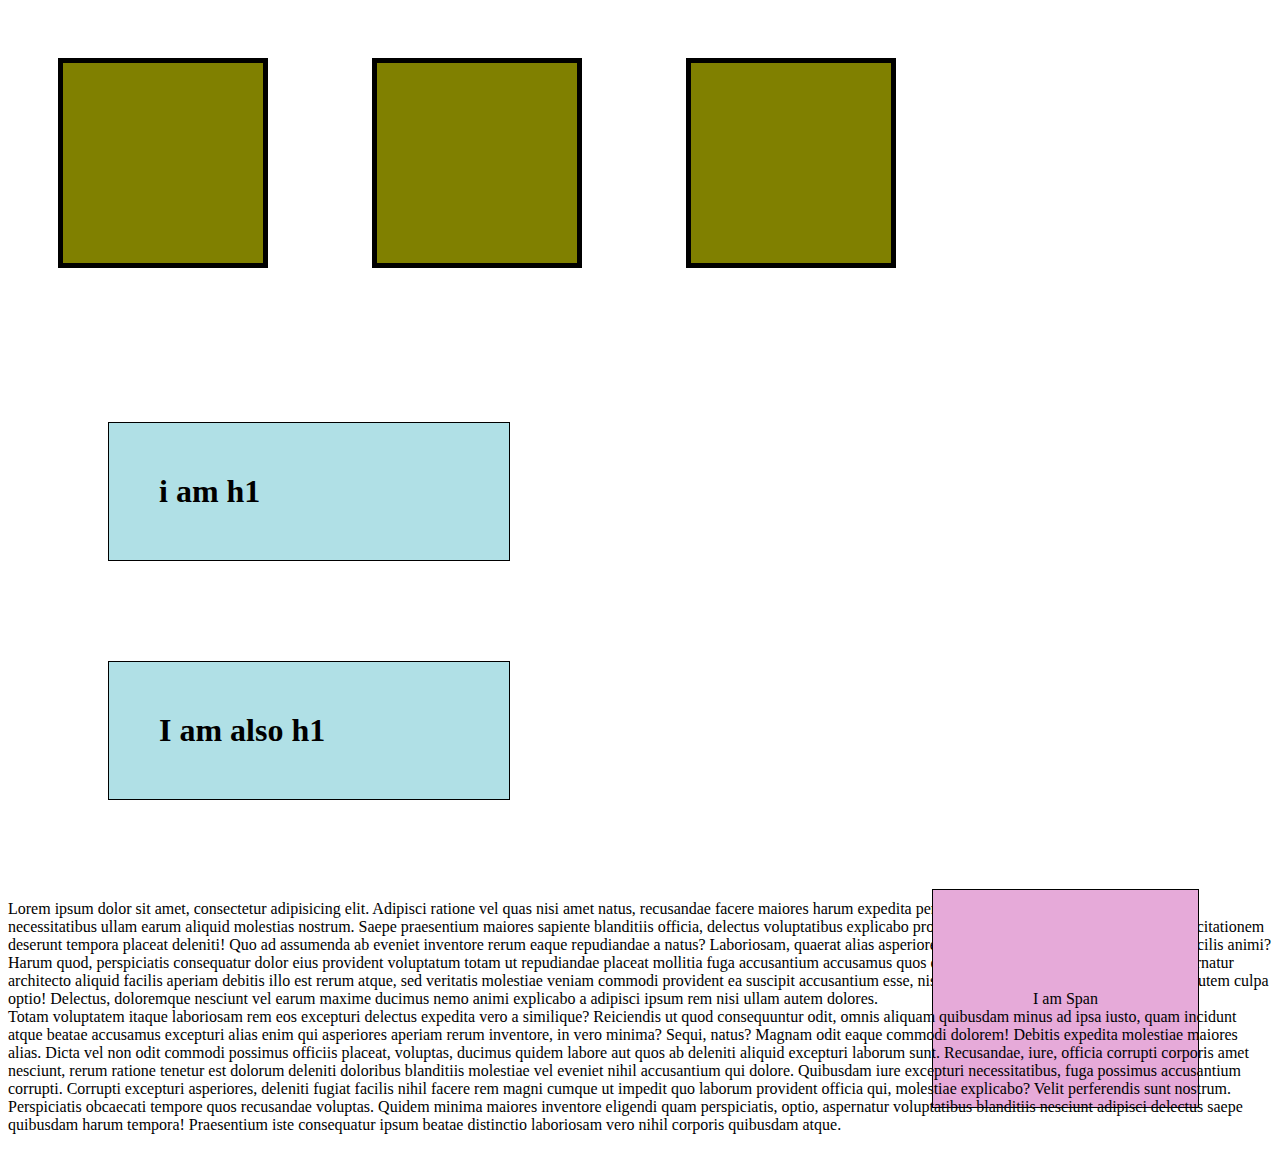
<file: DisplayProperty/index.html>
<!DOCTYPE html>
<html lang="en">

<head>
    <meta charset="UTF-8">
    <meta http-equiv="X-UA-Compatible" content="IE=edge">
    <meta name="viewport" content="width=device-width, initial-scale=1.0">
    <title>Display Property</title>
    <link rel="stylesheet" href="app.css">
</head>

<body>
    <div></div>
    <div></div>
    <div></div>
    <h1>i am h1</h1>

    <h1>I am also h1</h1>
    <p>Lorem ipsum dolor sit amet, consectetur adipisicing elit. Adipisci ratione vel quas nisi amet natus, recusandae
        facere maiores harum expedita perferendis numquam, laudantium minima necessitatibus ullam earum aliquid
        molestias nostrum.
        Saepe praesentium maiores sapiente blanditiis officia, delectus voluptatibus explicabo provident facere
        laboriosam sit adipisci exercitationem deserunt tempora placeat deleniti! Quo ad assumenda ab eveniet inventore
        rerum eaque repudiandae a natus?
        Laboriosam, quaerat alias asperiores nesciunt possimus repellat commodi facilis animi? Harum quod, perspiciatis
        consequatur dolor eius provident voluptatum totam ut repudiandae placeat mollitia fuga accusantium accusamus
        quos error voluptatibus suscipit.
        Sunt, qui aspernatur architecto aliquid facilis aperiam debitis illo est rerum atque, sed veritatis molestiae
        veniam commodi provident ea suscipit accusantium esse, nisi voluptates eaque! Provident distinctio autem culpa
        optio!
        Delectus, doloremque nesciunt vel earum maxime ducimus nemo animi explicabo a adipisci ipsum rem nisi ullam
        autem dolores. <span>I am Span</span> Totam voluptatem itaque laboriosam rem eos excepturi delectus expedita
        vero a similique?
        Reiciendis ut quod consequuntur odit, omnis aliquam quibusdam minus ad ipsa iusto, quam incidunt atque beatae
        accusamus excepturi alias enim qui asperiores aperiam rerum inventore, in vero minima? Sequi, natus?
        Magnam odit eaque commodi dolorem! Debitis expedita molestiae maiores alias. Dicta vel non odit commodi possimus
        officiis placeat, voluptas, ducimus quidem labore aut quos ab deleniti aliquid excepturi laborum sunt.
        Recusandae, iure, officia corrupti corporis amet nesciunt, rerum ratione tenetur est dolorum deleniti doloribus
        blanditiis molestiae vel eveniet nihil accusantium qui dolore. Quibusdam iure excepturi necessitatibus, fuga
        possimus accusantium corrupti.
        Corrupti excepturi asperiores, deleniti fugiat facilis nihil facere rem magni cumque ut impedit quo laborum
        provident officia qui, molestiae explicabo? Velit perferendis sunt nostrum. Perspiciatis obcaecati tempore quos
        recusandae voluptas.
        Quidem minima maiores inventore eligendi quam perspiciatis, optio, aspernatur voluptatibus blanditiis nesciunt
        adipisci delectus saepe quibusdam harum tempora! Praesentium iste consequatur ipsum beatae distinctio laboriosam
        vero nihil corporis quibusdam atque.</p>
</body>

</html>
</file>
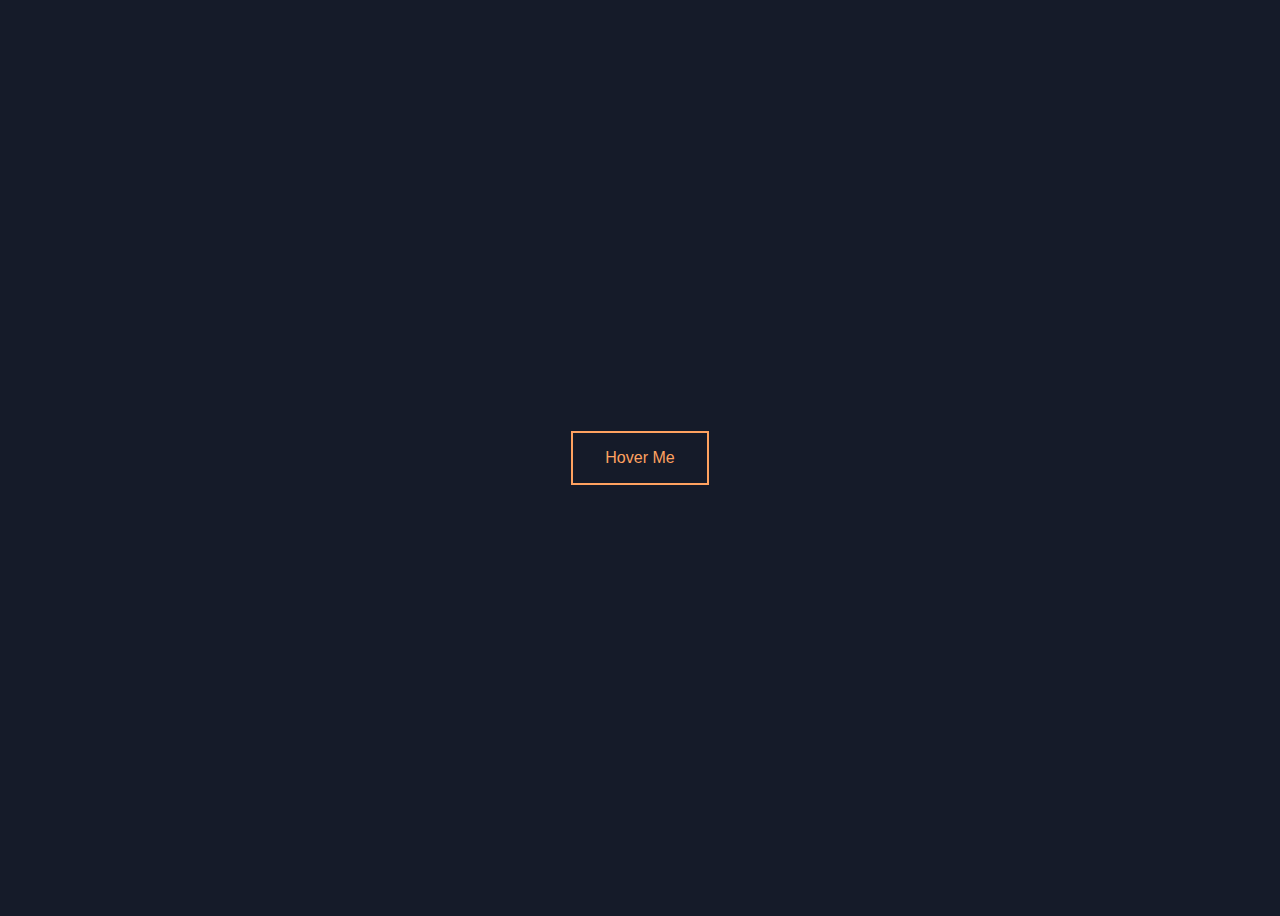
<file: Hover/index.html>
<!DOCTYPE html>
<html lang="en">

<head>
    <meta charset="UTF-8">
    <meta http-equiv="X-UA-Compatible" content="IE=edge">
    <meta name="viewport" content="width=device-width, initial-scale=1.0">
    <title>Hover Me</title>
    <link rel="stylesheet" href="http://fonts.googleapis.com/css2?family=Roboto+Mono:wght@300&display=swap">
    <link rel="stylesheet" href="button.css">
</head>

<body>
    <button>Hover Me </button>
</body>

</html>
</file>
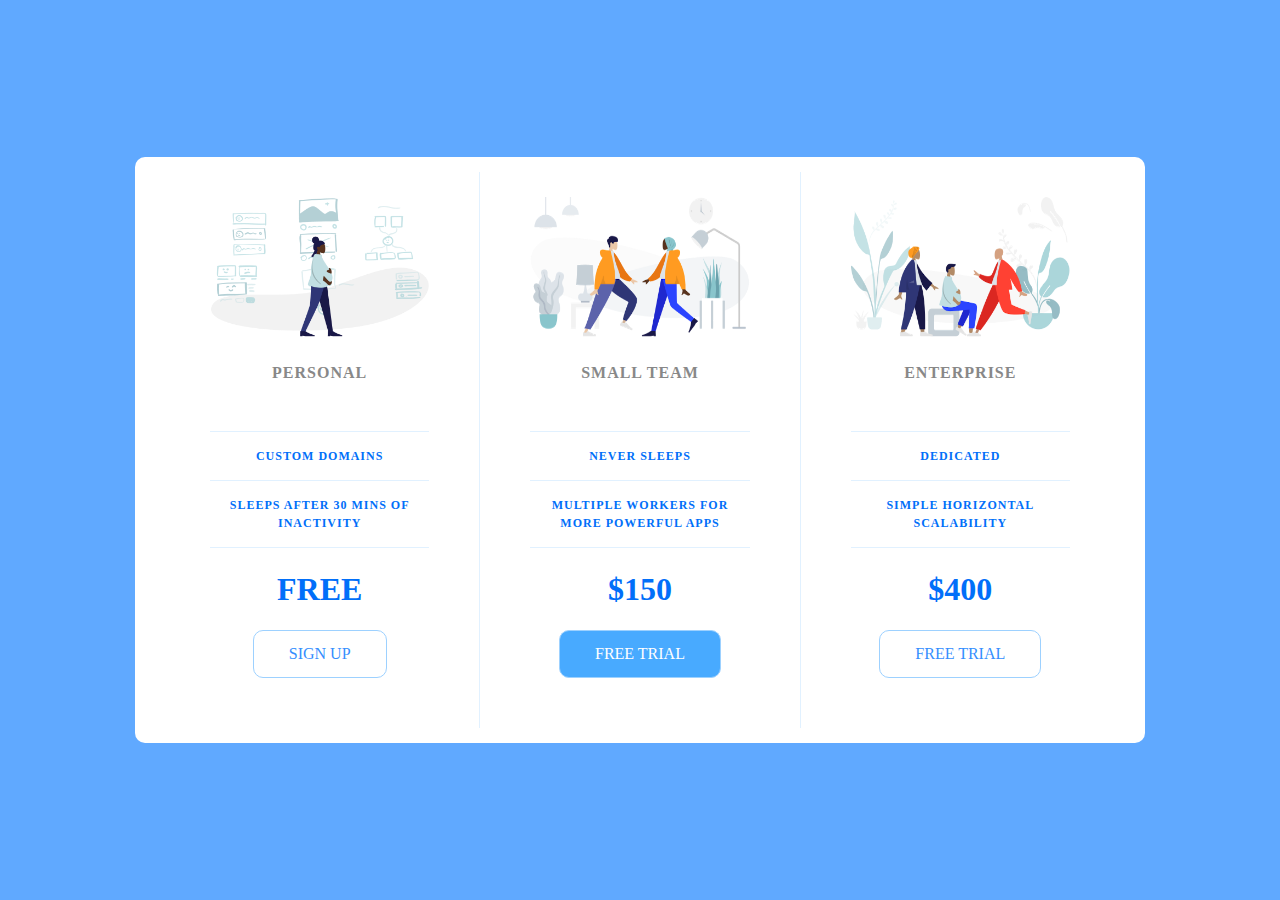
<file: Pricing Panel/PricingPanel_CODE/PricingPanel/PriceTableStarter/index.html>
<!DOCTYPE html>
<html lang="en">

<head>
    <meta charset="UTF-8">
    <meta name="viewport" content="width=device-width, initial-scale=1.0">
    <title>Price Tiers</title>
    <link rel="stylesheet" href="https://fonts.googleapis.com/css?family=Open+Sans:400,600,700">
    <link rel="stylesheet" href="app.css">
</head>

<body>
    <div class="panel pricing-table">

        <div class="pricing-plan">
            <img src="icons/icon1.png" alt="" class="pricing-img">
            <h2 class="pricing-header">Personal</h2>
            <ul class="pricing-features">
                <li class="pricing-features-item">Custom domains</li>
                <li class="pricing-features-item">Sleeps after 30 mins of inactivity</li>
            </ul>
            <span class="pricing-price">Free</span>
            <a href="#/" class="pricing-button">Sign up</a>
        </div>

        <div class="pricing-plan">
            <img src="icons/icon2.png" alt="" class="pricing-img">
            <h2 class="pricing-header">Small team</h2>
            <ul class="pricing-features">
                <li class="pricing-features-item">Never sleeps</li>
                <li class="pricing-features-item">Multiple workers for more powerful apps</li>
            </ul>
            <span class="pricing-price">$150</span>
            <a href="#/" class="pricing-button is-featured">Free trial</a>
        </div>

        <div class="pricing-plan">
            <img src="icons/icon3.png" alt="" class="pricing-img">
            <h2 class="pricing-header">Enterprise</h2>
            <ul class="pricing-features">
                <li class="pricing-features-item">Dedicated</li>
                <li class="pricing-features-item">Simple horizontal scalability</li>
            </ul>
            <span class="pricing-price">$400</span>
            <a href="#/" class="pricing-button">Free trial</a>
        </div>

    </div>

</body>

</html>
</file>
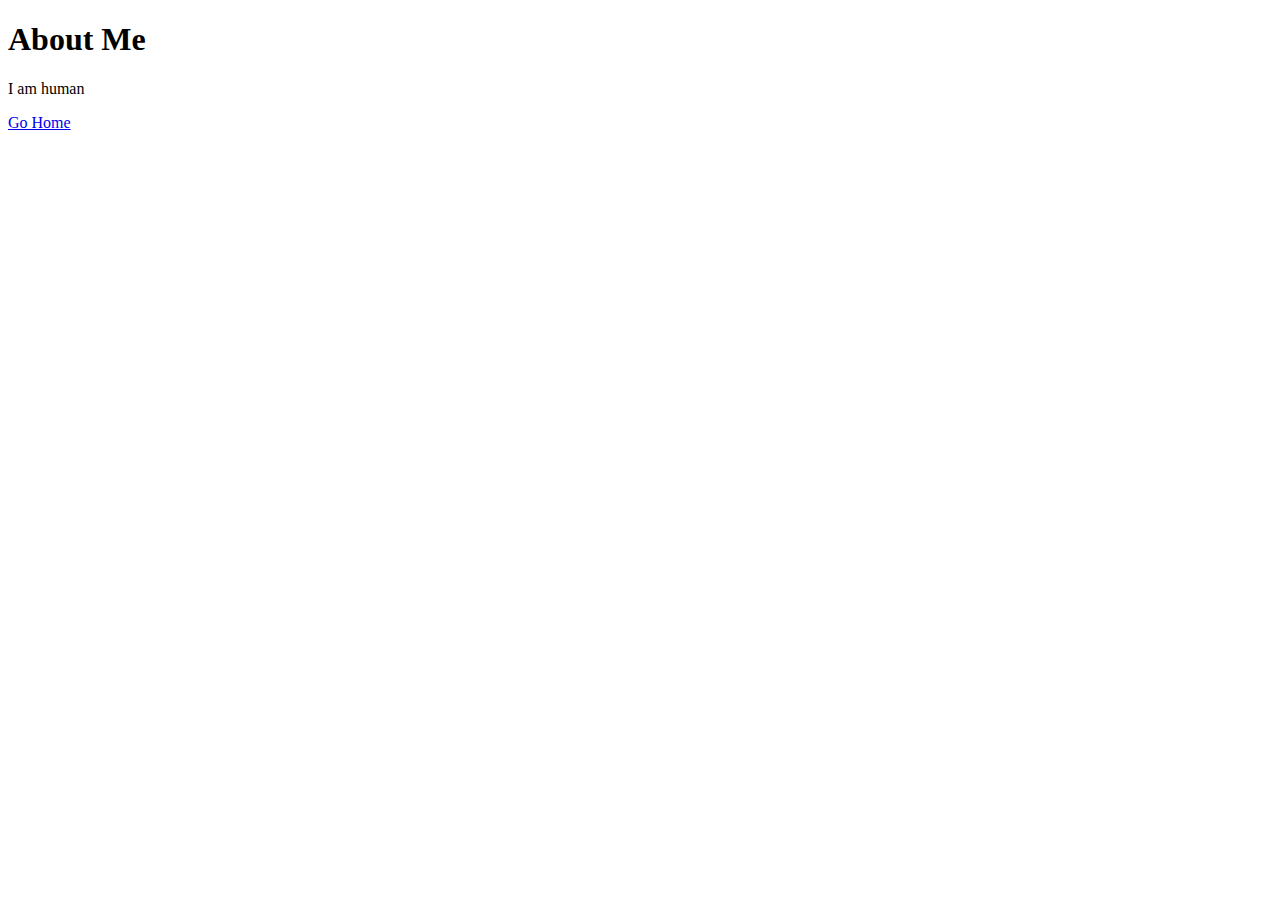
<file: about.html>
<!DOCTYPE html>
<html lang="en">

<head>
    <meta charset="UTF-8">
    <meta http-equiv="X-UA-Compatible" content="IE=edge">
    <meta name="viewport" content="width=device-width, initial-scale=1.0">
    <title>About Page</title>
</head>

<body>
    <h1>About Me</h1>
    <p>I am human </p>
    <a href="chickens.html">Go Home</a>
</body>

</html>
</file>
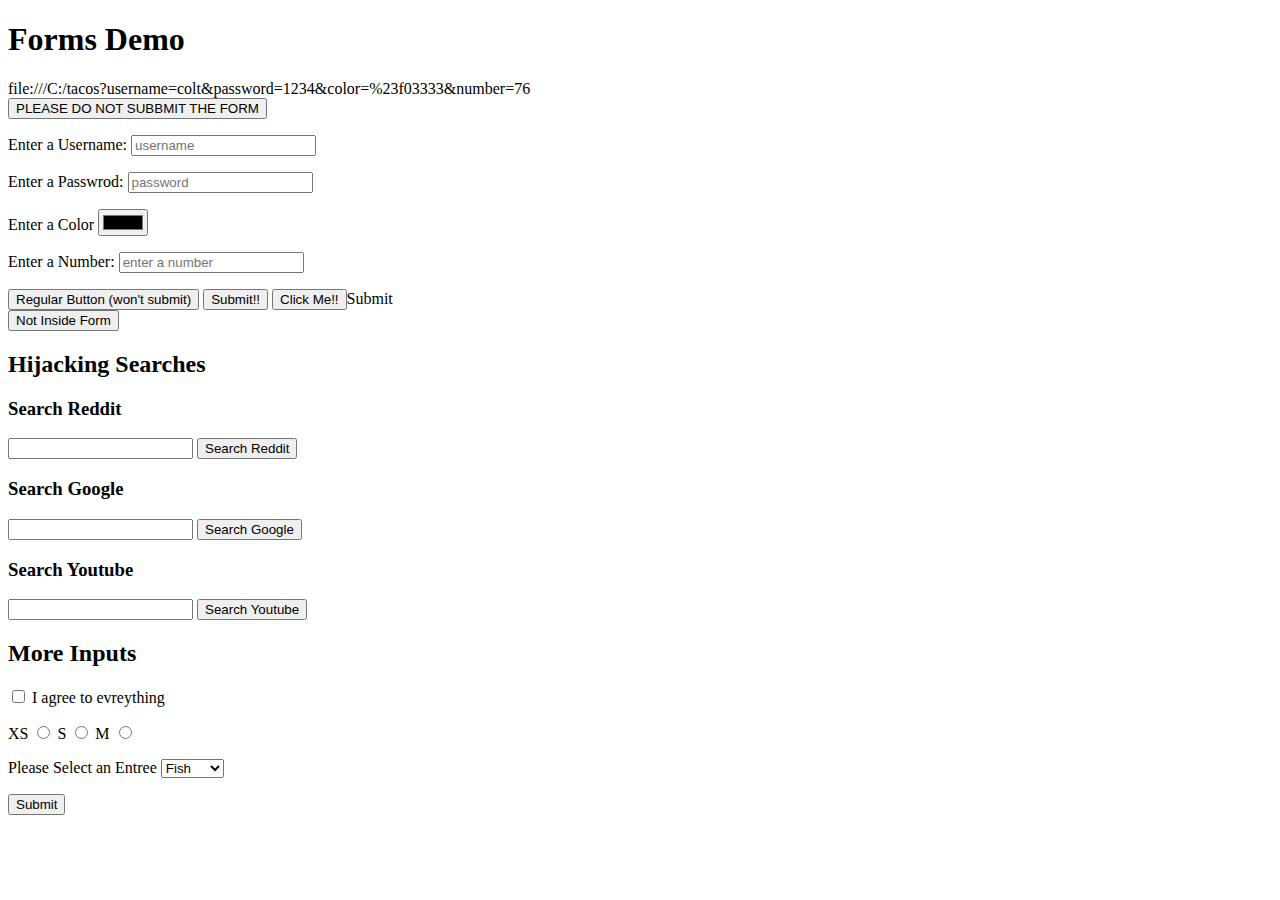
<file: Forms.html>
<!DOCTYPE html>
<html lang="en">

<head>
    <meta charset="UTF-8">
    <meta http-equiv="X-UA-Compatible" content="IE=edge">
    <meta name="viewport" content="width=device-width, initial-scale=1.0">
    <title>Forms Demo</title>
</head>

<body>
    <h1>Forms Demo</h1>
    file:///C:/tacos?username=colt&password=1234&color=%23f03333&number=76

    <form action="/tacos">
        <button type="submit">PLEASE DO NOT SUBBMIT THE FORM</button>

        <p>
            <label for="username ">Enter a Username:</label>
            <input id="username" type="text" placeholder="username" name="username">
        </p>
        <p>
            <label for="password">Enter a Passwrod:</label>
            <input id="passwrod" type="password" placeholder="password" name="password">
        </p>
        <p>
            <label for="color">Enter a Color</label>
            <input type="color" name="color">
        </p>
        <p>
            <!--Alterntive way to label an input (less common)-->
            <label>
                Enter a Number:
                <input type="number" placeholder="enter a number" name="number">
            </label>
        </p>
        <!--this button does not ubmit the form b/c of the "type" attribute-->
        <button type="button">Regular Button (won't submit)</button>
        <!--    t   his button submits the form-->
        <button>Submit!!</button>
        <!--So does this one: -->
        <input type="submit" value="Click Me!!" <button>Submit</button>
    </form>
    <!--Outside of a form, no default behavior-->
    <button>Not Inside Form</button>
    <h2>Hijacking Searches</h2>
    <h3>Search Reddit</h3>
    <form action="https://www.reddit.com/search/">
        <input type="text" name="q">
        <button>Search Reddit</button>
    </form>
    <h3>Search Google</h3>
    <form action="http://www.google.com/search">
        <input type="text" name="q">
        <button>Search Google</button>
    </form>
    <h3>Search Youtube</h3>
    <form action="http://www.youtube.com/results">
        <input type="text" name="search_query">
        <button>Search Youtube</button>
    </form>

    <h2>More Inputs</h2>
    <form action="/birds">
        <input type="checkbox" name="agree_tos" id="agree">
        <label for="agree">I agree to evreything</label>
        <p>
            <label for="xs">XS</label>
            <input type="radio" name="size" id="xs" value="xs">
            <label for="s">S</label>
            <input type="radio" name="size" id="s" value="s">
            <label for="m">M</label>
            <input type="radio" name="size" id="m" value="m">
        </p>
        <p>
            <Label>Please Select an Entree</Label>
            <select name="meal" id="meal">
                <option value="fish">Fish</option>
                <option value="veg">Veggie</option>
                <option value="steak">Steak</option>
            </select>

        </p>
        <button>Submit</button>
    </form>
</body>

</html>
</file>
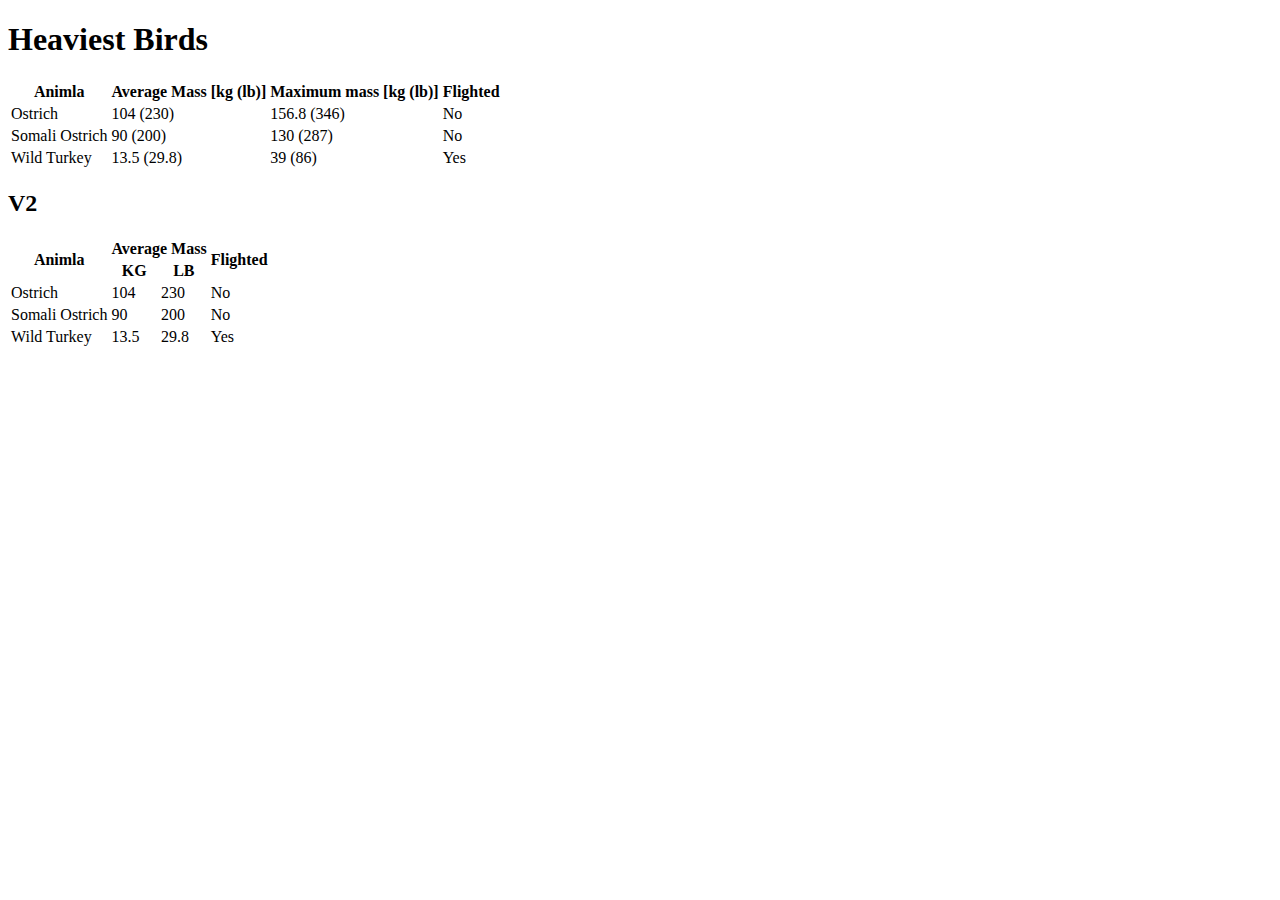
<file: heaviest_birds.html>
<!DOCTYPE html>
<html lang="en">

<head>
    <meta charset="UTF-8">
    <meta http-equiv="X-UA-Compatible" content="IE=edge">
    <meta name="viewport" content="width=device-width, initial-scale=1.0">
    <title>Heaviest Birds Table</title>
</head>

<body>
    <h1>Heaviest Birds</h1>
    <table>
        <thead>
            <tr>
                <th>Animla</th>
                <th>Average Mass [kg (lb)]</th>
                <th>Maximum mass [kg (lb)]</th>
                <th>Flighted</th>
            </tr>
        </thead>
        <tbody>
            <tr>
                <td>Ostrich</td>
                <td>104 (230)</td>
                <td>156.8 (346)</td>
                <td>No</td>
            </tr>
            <tr>
                <td>Somali Ostrich </td>
                <td>90 (200)</td>
                <td>130 (287)</td>
                <td>No</td>
            </tr>
            <tr>
                <td>Wild Turkey</td>
                <td>13.5 (29.8)</td>
                <td>39 (86)</td>
                <td>Yes</td>
            </tr>
        </tbody>
    </table>

    <h2>V2</h2>
    <table>
        <thead>
            <tr>
                <th rowspan="2">Animla</th>
                <th colspan="2">Average Mass</th>
                <th rowspan="2">Flighted</th>
            </tr>
            <tr>
                <th>KG</th>
                <TH>LB</TH>

            </tr>
        </thead>
        <tbody>
            <tr>
                <td>Ostrich</td>
                <td>104</td>
                <td>230</td>
                <td>No</td>
            </tr>
            <tr>
                <td>Somali Ostrich </td>
                <td>90</td>
                <td>200</td>
                <td>No</td>
            </tr>
            <tr>
                <td>Wild Turkey</td>
                <td>13.5</td>
                <td>29.8</td>
                <td>Yes</td>
            </tr>
        </tbody>
    </table>
</body>

</html>
</file>
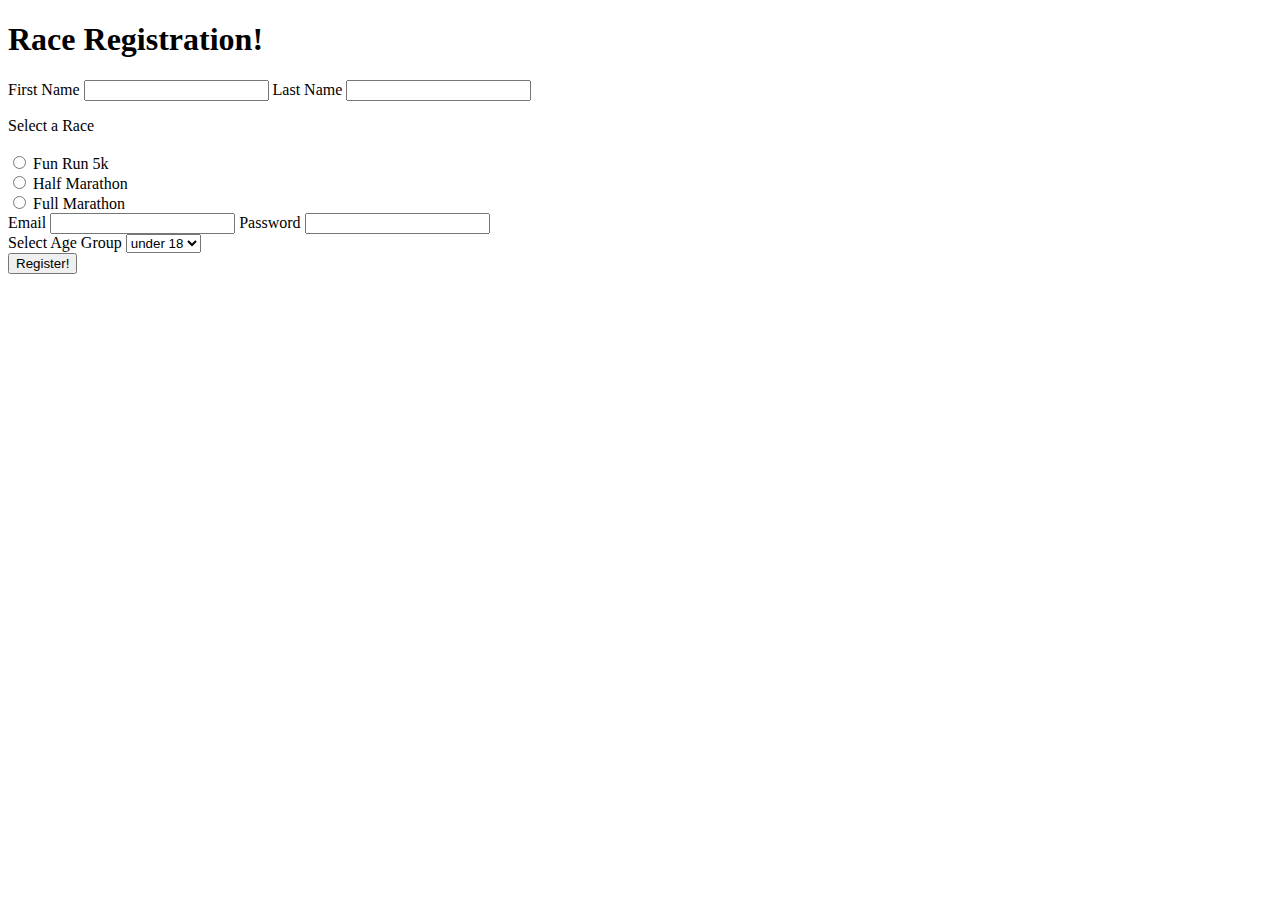
<file: Registration.html>
<!DOCTYPE html>
<html lang="en">

<head>
    <meta charset="UTF-8">
    <meta http-equiv="X-UA-Compatible" content="IE=edge">
    <meta name="viewport" content="width=device-width, initial-scale=1.0">
    <title>Registration Form</title>
</head>

<body>
    <form action="">
        <h1>Race Registration!</h1>
        <p>
            <label for="first name">First Name</label>
            <input type="text" name="first name" id="first name" required>
            <label for="lname">Last Name</label>
            <input type="text" name="lname" id="lname" required>
        </p>
        <p>
        <div>
            Select a Race
        </div>
        <br>
        <div>
            <input type="radio" name="marathon" id="Fun Run 5k" value="Fun Run 5k">
            <label for="Fun Run 5k"> Fun Run 5k</label>
        </div>
        <input type="radio" name="marathon" id="Half Marathon" value="Half Marathon">
        <label for="Half Marathon">Half Marathon</label>
        <div>
            <input type="radio" name="marathon" id="Full Marathon" value="Ful Marathon">
            <label for="Full Marathon">Full Marathon</label>
        </div>
        <div>
            <label for="Email">Email</label>
            <input type="email" name="Email" id="Email" required>
            <label for="Password">Password</label>
            <input type="password" name="Password" id="Email" required>
        </div>
        <label for="age">Select Age Group</label>
        <select>
            <option value="under 18">under 18</option>
            <option value="18-30">18-30</option>
            <option value="30-50">30-50</option>
            <option value="50+">50+</option>
        </select>
        <div>
            <button>Register!</button>
        </div>
        </p>
    </form>
</body>

</html>
</file>
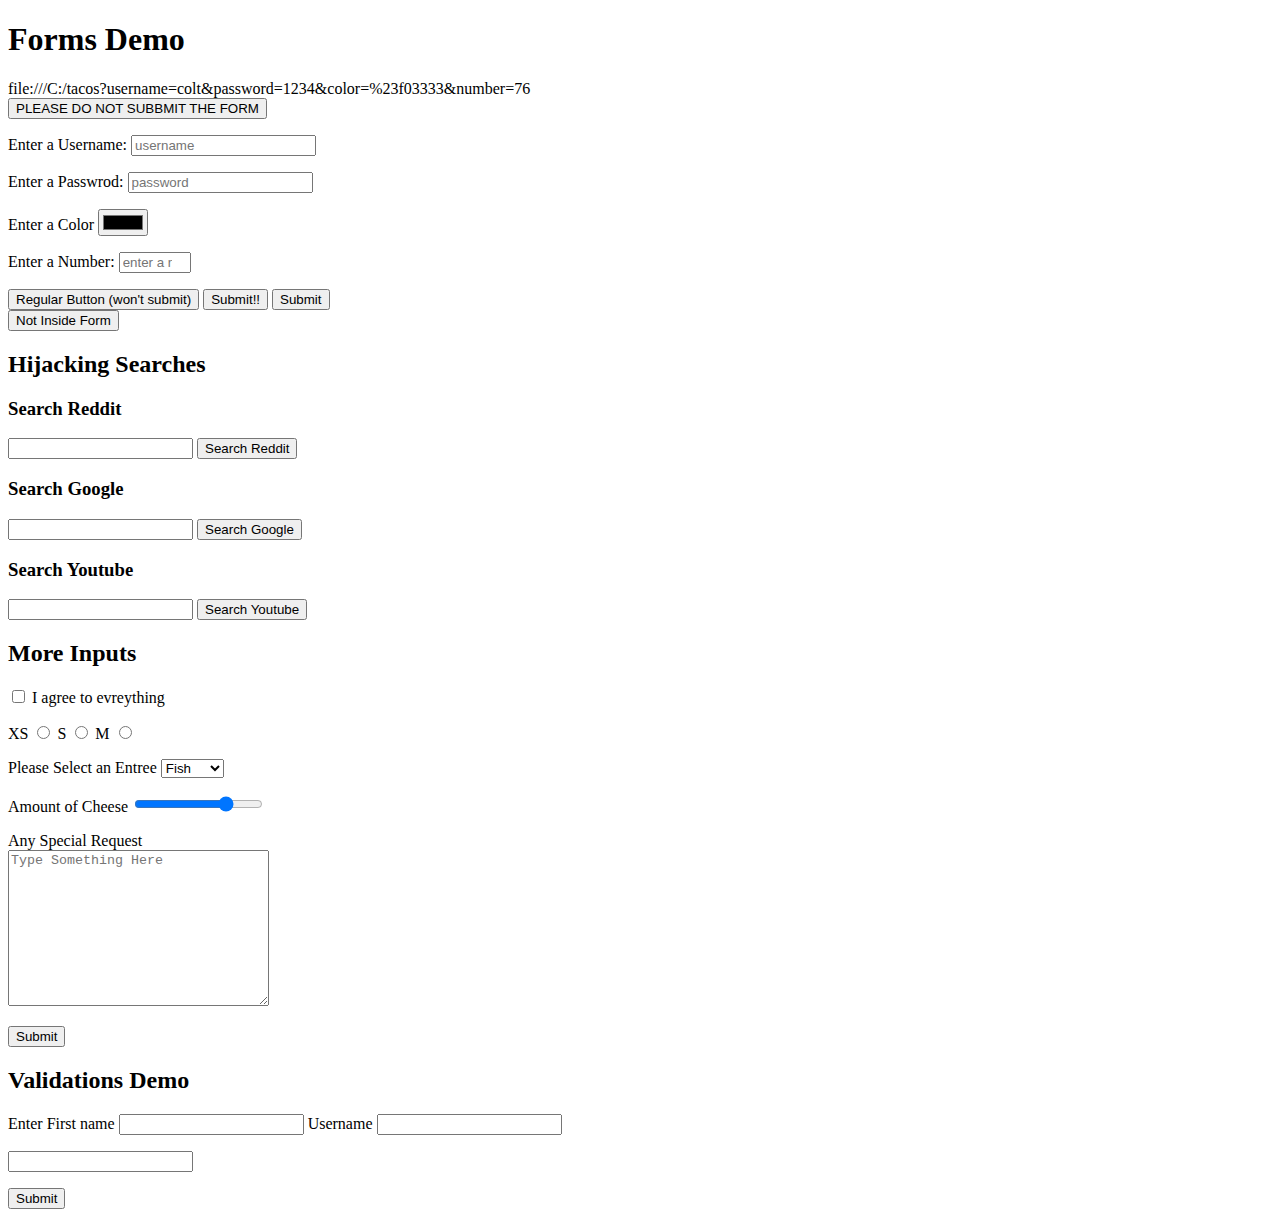
<file: Chickens/Forms.html>
<!DOCTYPE html>
<html lang="en">

<head>
    <meta charset="UTF-8">
    <meta http-equiv="X-UA-Compatible" content="IE=edge">
    <meta name="viewport" content="width=device-width, initial-scale=1.0">
    <title>Forms Demo</title>
</head>

<body>
    <h1>Forms Demo</h1>
    file:///C:/tacos?username=colt&password=1234&color=%23f03333&number=76

    <form action="/tacos">
        <button type="submit">PLEASE DO NOT SUBBMIT THE FORM</button>

        <p>
            <label for="username ">Enter a Username:</label>
            <input id="username" type="text" placeholder="username" name="username">
        </p>
        <p>
            <label for="password">Enter a Passwrod:</label>
            <input id="passwrod" type="password" placeholder="password" name="password">
        </p>
        <p>
            <label for="color">Enter a Color</label>
            <input type="color" name="color">
        </p>
        <p>
            <!--Alterntive way to label an input (less common)-->
            <label>
                Enter a Number:
                <input type="number" placeholder="enter a number" name="number" min="1" max="1000">
            </label>
        </p>
        <!--this button does not ubmit the form b/c of the "type" attribute-->
        <button type="button">Regular Button (won't submit)</button>
        <!--    t   his button submits the form-->
        <button>Submit!!</button>
        <!--So does this one: -->
        <button type="submit" value="Click Me!!"> Submit</button>
    </form>
    <button>Not Inside Form</button>
    <h2>Hijacking Searches</h2>
    <h3>Search Reddit</h3>
    <form action="https://www.reddit.com/search/">
        <input type="text" name="q">
        <button>Search Reddit</button>
    </form>
    <h3>Search Google</h3>
    <form action="http://www.google.com/search">
        <input type="text" name="q">
        <button>Search Google</button>
    </form>
    <h3>Search Youtube</h3>
    <form action="http://www.youtube.com/results">
        <input type="text" name="search_query">
        <button>Search Youtube</button>
    </form>

    <h2>More Inputs</h2>
    <form action="/birds">
        <input type="checkbox" name="agree_tos" id="agree">
        <label for="agree">I agree to evreything</label>
        <p>
            <label for="xs">XS</label>
            <input type="radio" name="size" id="xs" value="xs">
            <label for="s">S</label>
            <input type="radio" name="size" id="s" value="s">
            <label for="m">M</label>
            <input type="radio" name="size" id="m" value="m">
        </p>
        <p>
            <Label>Please Select an Entree</Label>
            <select name="meal" id="meal">
                <option value="fish">Fish</option>
                <option value="veg">Veggie</option>
                <option value="steak">Steak</option>
            </select>
        </p>
        <p>
            <label for="cheese">Amount of Cheese</label>
            <input type="range" name="Cheese_level" id="cheese" value="75" min="1" max="100">
        </p>
        <p>
            <label for="request">Any Special Request</label>
            <br>
            <textarea name="Requests?" id="request" cols="30" rows="10" placeholder="Type Something Here"></textarea>
        </p>
        <button>Submit</button>
    </form>
    <h2>Validations Demo</h2>
    <form action="/dummy">
        <label for="first">Enter First name</label>
        <input type="text" name="first" id="first" required>
        <label for="username">Username</label>
        <input type="text" name="username" id="username" minlength="5" maxlength="20" required>

        <p>
            <!--<input type="email"> -->
            <input type="url" name="" id="">
        </p>
        <button>Submit</button>
    </form>
</body>

</html>
</file>
<file: DisplayProperty/app.css>
span{
    background-color:rgb(230, 170, 217);
    border:1px solid black;
    width:500px;
    padding:100px;
    margin: 50px;
}
h1{
    background-color: powderblue;
    border:1px solid black;
    width: 300px;
    padding: 50px;
    margin: 100px;
}
div{
    height: 200px;
    width: 200px;
    background-color: olive ;
    border: 5px solid black;
    display: inline-block;
    margin: 50px;
}
</file>
<file: Hover/button.css>
body{
    font-family:'Roboto' sans-serif;
    display: flex;
    align-items: center;
    justify-content: center;
    height: 100vh;
    background-color: #151b29;
}
button{
    background: none;
    color: #FFA260;
    border: 2px solid;
    padding: 1em 2em;
    font-size:1em;
    transition:all 0.25s;
}

button:hover{
    border-color: #f1ff5c;
    color: white;
    box-shadow: 0 0.5em 0.5em -0.4em #f1ff5c;
    transform: translateY(-0.25EM);
    cursor: pointer;
}
</file>
<file: Pricing Panel/PricingPanel_CODE/PricingPanel/PriceTableStarter/app.css>
/* http://meyerweb.com/eric/tools/css/reset/ 
   v2.0 | 20110126
   License: none (public domain)
*/

html, body, div, span, applet, object, iframe,
h1, h2, h3, h4, h5, h6, p, blockquote, pre,
a, abbr, acronym, address, big, cite, code,
del, dfn, em, img, ins, kbd, q, s, samp,
small, strike, strong, sub, sup, tt, var,
b, u, i, center,
dl, dt, dd, ol, ul, li,
fieldset, form, label, legend,
table, caption, tbody, tfoot, thead, tr, th, td,
article, aside, canvas, details, embed, 
figure, figcaption, footer, header, hgroup, 
menu, nav, output, ruby, section, summary,
time, mark, audio, video {
	margin: 0;
	padding: 0;
	border: 0;
	font-size: 100%;
	font: inherit;
	vertical-align: baseline;
}
/* HTML5 display-role reset for older browsers */
article, aside, details, figcaption, figure, 
footer, header, hgroup, menu, nav, section {
	display: block;
}
body {
	line-height: 1;
}
ol, ul {
	list-style: none;
}
blockquote, q {
	quotes: none;
}
blockquote:before, blockquote:after,
q:before, q:after {
	content: '';
	content: none;
}
table {
	border-collapse: collapse;
	border-spacing: 0;
}

html{
    box-sizing: border-box;
    font-family: 'Open Sans' sans-serif;
}
body{
    background-color: #60a9ff;
    display: flex;
    justify-content: center;
    align-items: center;    
    min-height: 100vh;
}

.panel {
    background-color: white;
    border-radius: 10px;
    padding: 15px 25px;
    width: 100%;
    max-width: 960px;
    display: flex;
    flex-direction: column;
    text-align: center;
    text-transform: uppercase;

}

.pricing-plan {
    border-bottom: 1px solid #e1f1ff;
}

.pricing-plan:last-child{
    border-bottom: none;
}

.pricing-img {
    margin-bottom: 25px;
    max-width: 100%;
}

.pricing-header {
    color: #888;
    font-weight: 600;
    letter-spacing: 1px;
}

.pricing-features {
    margin: 50px 0 25px;
    color: #016ff9;
}

.pricing-features-item {
    font-weight: 600;
    letter-spacing: 1px;
    font-size: 12px;
    line-height: 1.5;
    padding: 15px 0;
    border-top: 1px solid #e1f1ff;
}

.pricing-features-item:last-child {
    border-bottom: 1px solid #e1f1ff;
}

.pricing-price {
    color: #016ff9;
    display: block;
    font-size: 32px;
    font-weight: 700;
}

.pricing-button{
    border: 1px solid #9dd1ff;
    border-radius: 10px;
    color: #348efe;
    display: inline-block;
    padding: 15px 35px;
    text-decoration: none;
    margin: 25px 0;
    transition: background-color 200ms ease-in-out;
}

.pricing-button:hover, .pricing-button:focus{
    background-color: #e1f1ff;
}

.pricing-button.is-featured {
    background-color: #48aaff;
    color: white;
}

.pricing-button.is-featured:hover,.pricing-button.is-featured:focus {
    background-color: #269aff;
    color: white;
}

@media (min-width: 900px) {
    .panel{
        flex-direction: row;
    }
    .pricing-plan{
        border-bottom: none;
        border-right: 1px solid #e1f1ff;
        padding: 25px 50px;
    }
    .pricing-plan:last-child{
        border-right: none;
    }
}
</file>
